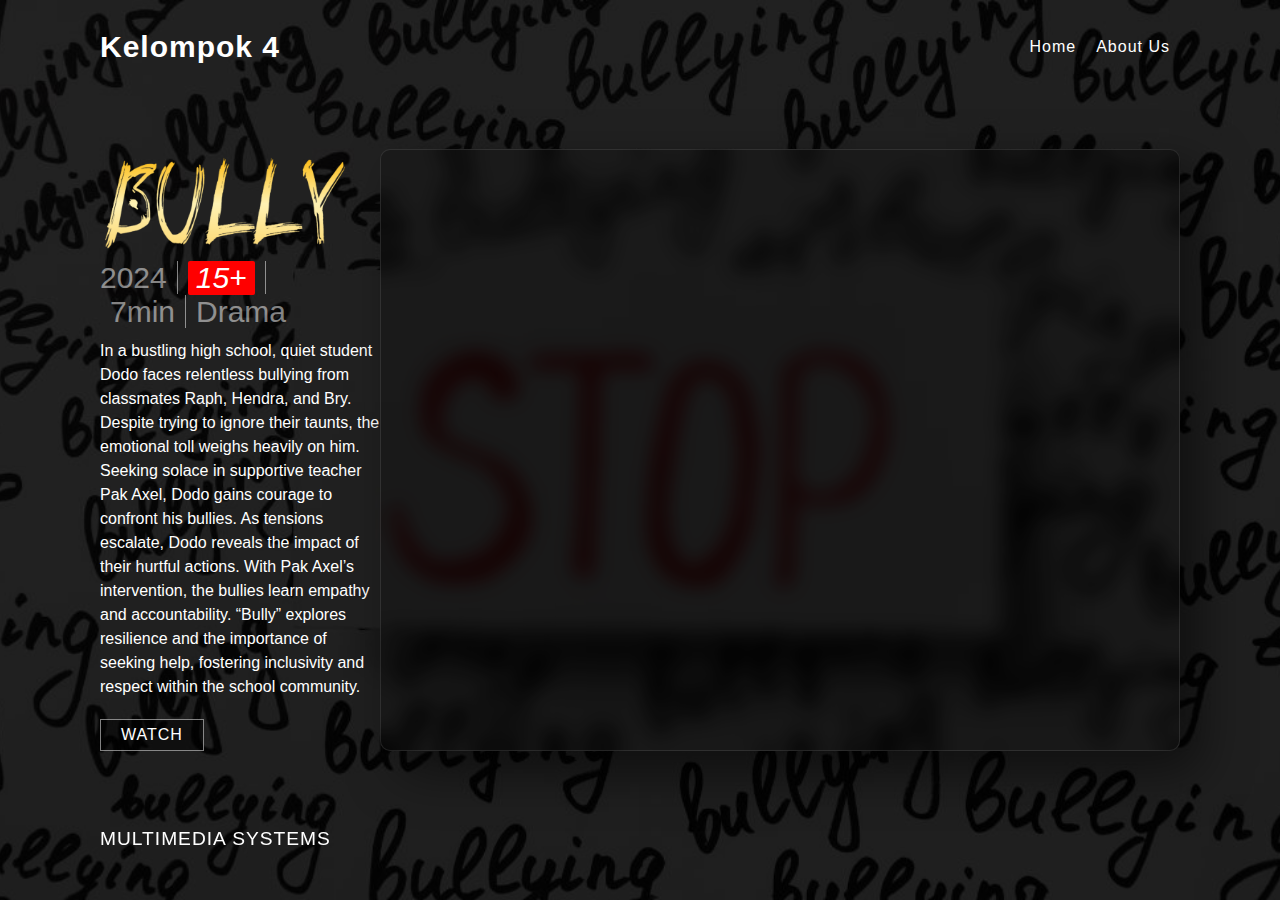
<file: index.html>
<!DOCTYPE html>
<html lang="en">
<head>
    <meta charset="UTF-8">
    <meta name="viewport" content="width=device-width, initial-scale=1.0">
    <link rel="stylesheet" href="./css/homepage.css">
    <title>Multimedia Website | Movie Promotion</title>
</head>
<body>
    <header>
        <div class="logo">Kelompok 4</div>
        <ul class="nav">
            <li><a href="./index.html">Home</a></li>
            <li><a href="./html/aboutus.html">About Us</a></li>
        </ul>
    </header>
    <div class="banner">
        <div class="content active">
            <img src="./images/title.png" class="movie-title">
            <h4>
                <span>2024</span><span><i>15+</i></span>
                <span>7min</span><span>Drama</span>
            </h4>
            <p>
                In a bustling high school, quiet student Dodo faces relentless bullying from classmates 
                Raph, Hendra, and Bry. Despite trying to ignore their taunts, the emotional toll weighs 
                heavily on him. Seeking solace in supportive teacher Pak Axel, Dodo gains courage to 
                confront his bullies. As tensions escalate, Dodo reveals the impact of their hurtful 
                actions. With Pak Axel’s intervention, the bullies learn empathy and accountability. 
                “Bully” explores resilience and the importance of seeking help, fostering inclusivity 
                and respect within the school community.
            </p>
            <div class="button">
                <a href="https://youtu.be/ZaqzaEM_Jos?si=Z943_5moKTokeWtd" target="_blank"><i class="play" aria-hidden="true"></i>Watch</a>
            </div>
        </div>
        <div class="poster">
            <div class="item">
                <div class="poster-item">
                    <iframe width="800" height="380" src="https://www.youtube.com/embed/DEjaUE7tvHc?si=WeMyYSKETDLtEzuo" title="YouTube video player" frameborder="0" allow="accelerometer; autoplay; clipboard-write; encrypted-media; gyroscope; picture-in-picture; web-share" referrerpolicy="strict-origin-when-cross-origin" allowfullscreen></iframe>
                </div>
            </div>
        </div>
        <a href="#" class="copyrights" onClick="toggleVideo();"><i></i>Multimedia Systems</a>
    </div>
    <script src="./js/homepage.js"></script>
</body>
</html>
</file>
<file: css/homepage.css>
* {
    margin: 0;
    padding: 0;
    box-sizing: border-box;
}

:root {
    --primary: red;
}

body {
    background: black;
    font-family: 'Poppins', sans-serif;
}

header {
    position: absolute;
    top: 0;
    left: 0;
    width: 100%;
    display: flex;
    justify-content: space-between;
    align-items: center;
    padding: 30px 100px;
    z-index: 10;
}

.logo {
    font-size: 30px;
    color: white;
    letter-spacing: 1px;
    font-weight: 800;
}

.nav {
    display: flex;
}

.nav li {
    list-style: none;
    margin: 0 10px;
}

.nav li a {
    color: white;
    text-decoration: none;
    font-weight: 500;
    letter-spacing: 1px;
    cursor: pointer;
    transition: 0.3s;
}

.nav li:hover a {
    color: var(--primary);
}

.banner {
    position: relative;
    width: 100%;
    min-height: 100vh;
    padding: 0 100px;
    display: flex;
    justify-content: space-between;
    align-items: center;
    background: url('../images/Background.jpg') no-repeat;
    background-size: cover;
    background-position: center;
    overflow: hidden;
    transition: 0.5s;
}

.banner::before {
    position: absolute;
    content: '';
    top: 0;
    left: 0;
    right: 0;
    bottom: 0;
    width: 100%;
    height: 100%;
    background: rgba(0, 0, 0, 0.5);
}

.content {
    position: relative;
    max-width: 550px;
    display: none;
    visibility: hidden;
    transform: scale(0);
    transition: 0.5s;
}

.content.active {
    display: block;
    visibility: visible;
    transform: scale(1);
    transition: 0.5s;
}

.movie-title {
    max-width: 250px;
}

.banner .content h4 {
    color: rgba(255, 255, 255, 0.5);
    font-weight: 400;
    font-size: 30px;
}

.banner .content h4 span {
    padding: 0 10px;
    border-right: 1px solid rgba(255, 255, 255, 0.5);
}

.banner .content h4 span:first-child {
    padding-left: 0;
}

.banner .content h4 span:last-child {
    border-right: none;
}

.banner .content h4 span i {
    background: var(--primary);
    color: white;
    padding: 0 8px;
    display: inline-block;
    border-radius: 2px;
}

.banner .content p {
    font-size: 1em;
    font-weight: 300;
    line-height: 1.5em;
    color: white;
    margin: 10px 0 20px;
}

.banner .content .button {
    position: relative;
}

.banner .content .button a {
    position: relative;
    display: inline-block;
    margin-right: 10px;
    background: var(--primary);
    color: white;
    padding: 6px 20px;
    text-decoration: none;
    font-weight: 500;
    letter-spacing: 1px;
    text-transform: uppercase;
    transition: 0.5s;
    cursor: pointer;
}

.banner .content .button a:nth-child(1) {
    background: rgba(0, 0, 0, 0.5);
    border: 1px solid rgba(255, 255, 255, 0.5);
}

.banner .content .button a:hover:nth-child(1) {
    background: var(--primary);
}

.banner .poster {
    position: relative;
    min-width: 800px;
    display: flex;
    justify-content: center;
    align-items: center;
    background: rgba(0, 0, 0, 0.2);
    box-shadow: 20px 20px 50px rgba(0, 0, 0, 0.5);
    border: 1px solid rgba(255, 255, 255, 0.1);
    backdrop-filter: blur(10px);
    border-radius: 10px;
}

.item {
    position: relative;
    height: 600px;
    perspective: 1500;
}

.item .poster-item {
    width: 200px;
    cursor: pointer;
}

.item .poster-item iframe {
    max-width: 700px;
    border-radius: 10px;
    transform: translateX(-250px) translateY(110px);
    object-fit: cover;
    object-position: center;
}

.copyrights {
    position: absolute;
    bottom: 50px;
    left: 100px;
    display: inline-flex;
    justify-content: flex-start;
    align-items: center;
    color: white;
    text-decoration: none;
    text-transform: uppercase;
    font-weight: 500;
    letter-spacing: 1px;
    font-size: 1.2em;
    cursor: pointer !important;
    transition: 0.3s;
}
</file>
